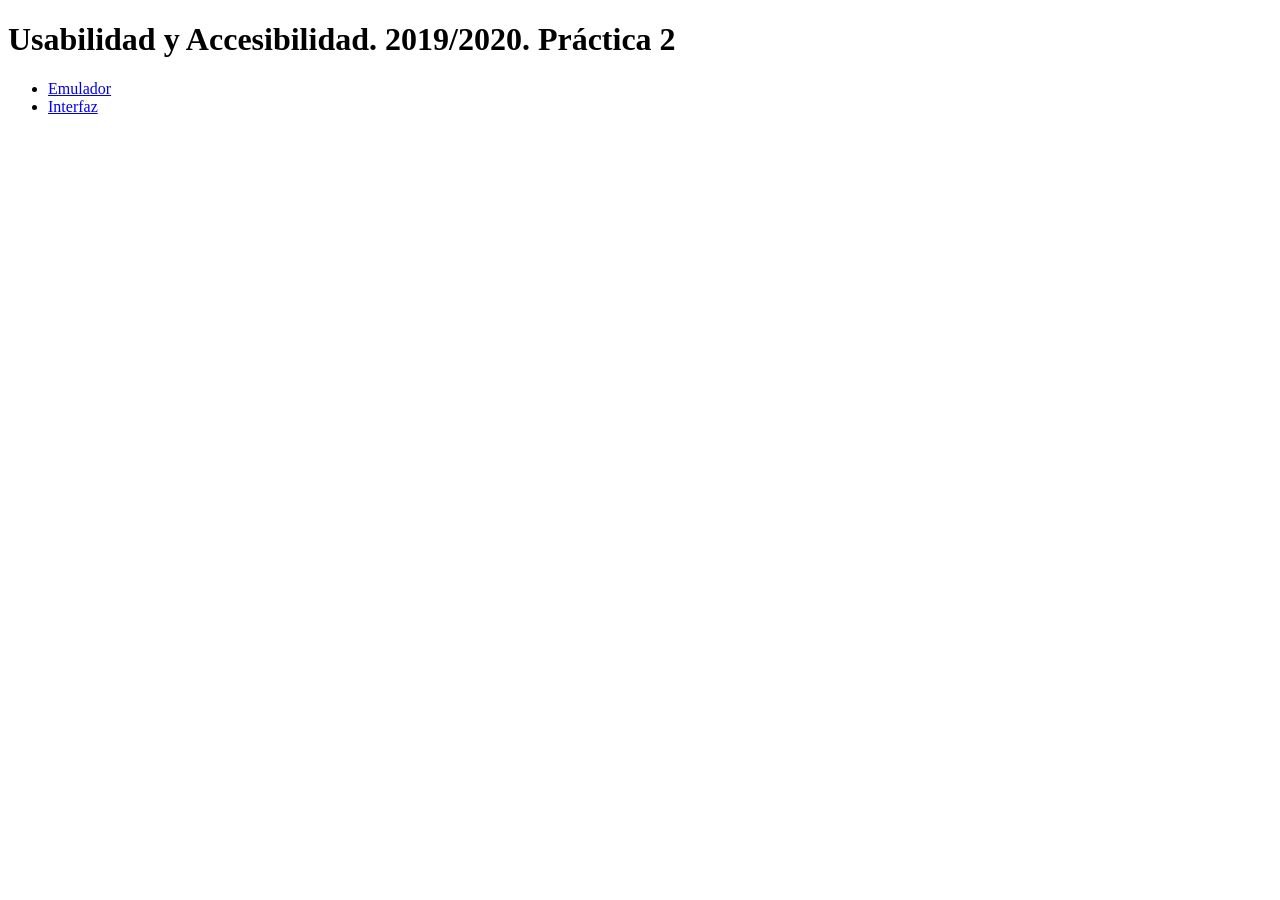
<file: cliente/index.html>
<!DOCTYPE html>
<html>
    <head>
        <meta charset="utf8">
        <title>Práctica 2 de Usabilidad y Accesibilidad 2019/2020</title>
    </head>
    <body>
        <h1>Usabilidad y Accesibilidad. 2019/2020. Práctica 2</h1>
        <ul>
            <li><a href="emulador">Emulador</a></li>
            <li><a href="interfaz">Interfaz</a></li>
        </ul>
    </body>
</html>
</file>
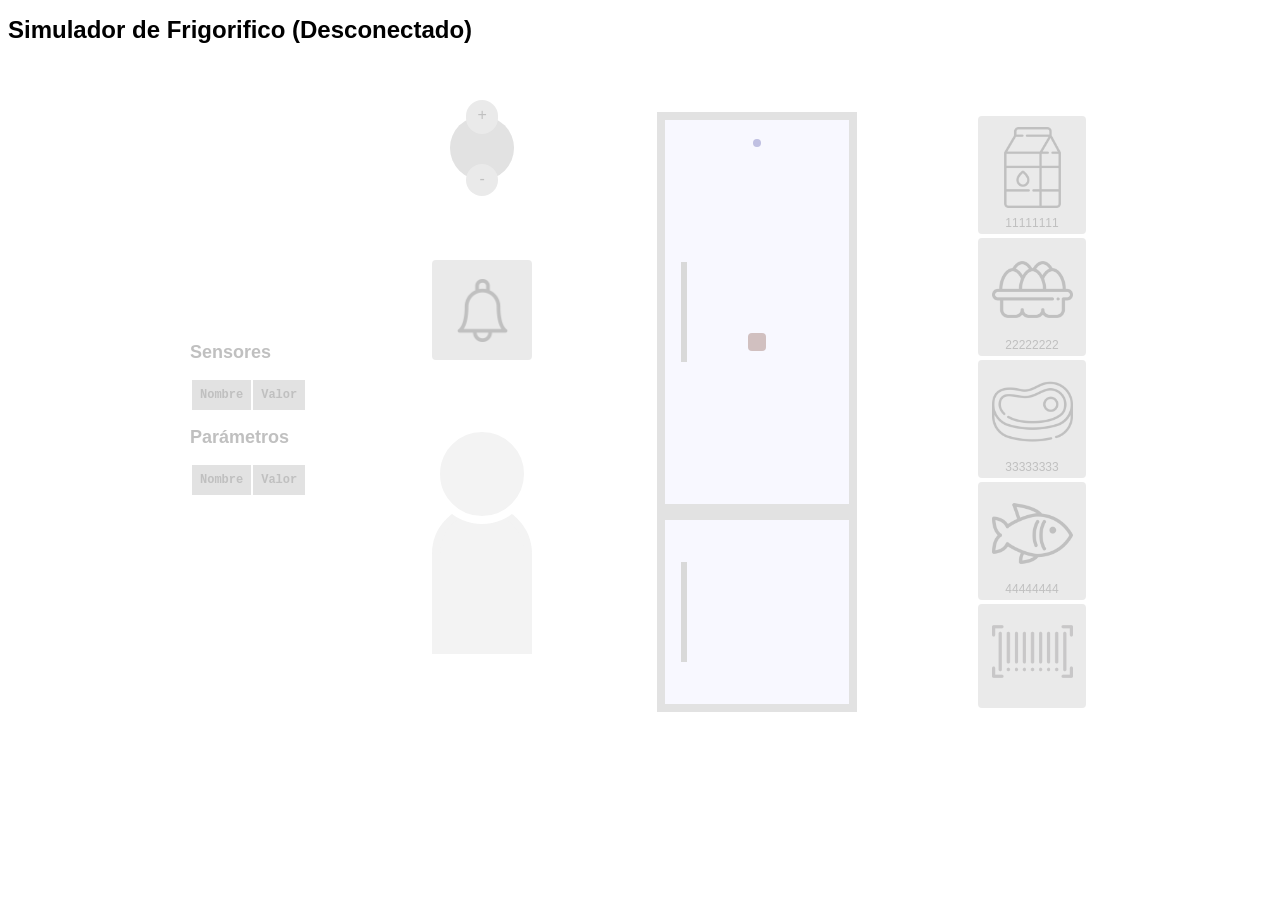
<file: cliente/emulador/index.html>
<!DOCTYPE html>
<html>

<head>
	<meta charset="utf8">
	<title>Emulador de Frigorífico</title>
	<script src="../electro.js"></script>
	<script src="js/jquery-3.4.1.min.js"></script>
	<script src="js/main.js"></script>
	<link rel="stylesheet" type="text/css" href="css/style.css">
</head>

<body>
	<h1>Simulador de Frigorifico (<span id="estado">Desconectado</span>)</h1>
	<div id="simulador" class="row desconectado">
		<div id="props">
			<div id="sensors">
				<h2>Sensores</h2>
				<table>
					<thead>
						<tr>
							<th>Nombre</th>
							<th>Valor</th>
						</tr>
					</thead>
					<tbody></tbody>
				</table>
			</div>
			<div id="parameters">
				<h2>Parámetros</h2>
				<table>
					<thead>
						<tr>
							<th>Nombre</th>
							<th>Valor</th>
						</tr>
					</thead>
					<tbody></tbody>
				</table>
			</div>
		</div>
		<div id="izq" class="pdd col">
			<div id="temp-exterior">
				<div class="valor"></div>
				<div class="mas">+</div>
				<div class="menos">-</div>
			</div>
			<div id="alarma"></div>
			<div id="usuario">
				<div id="cuerpo"></div>
				<div id="cabeza"></div>
			</div>
		</div>
		<div id="frigorifico">
			<div id="refrigerador">
				<div class="fondo"></div>
				<div class="luz"></div>
				<div class="puerta">
					<div class="tirador"></div>
					<div id="presencia" title="Sensor de presencia"></div>
					<div id="pantalla" title="Pantalla"></div>
					<div id="lector" title="Lector de códigos de barras"></div>
				</div>
			</div>
			<div id="congelador">
				<div class="fondo"></div>
				<div class="luz"></div>
				<div class="puerta">
					<div class="tirador"></div>
				</div>
			</div>
		</div>
		<div id="productos">
			<div id="leche">11111111</div>
			<div id="huevos">22222222</div>
			<div id="carne">33333333</div>
			<div id="pescado">44444444</div>
			<div id="codigo-barras"></div>
		</div>
	</div>
</body>

</html>
</file>
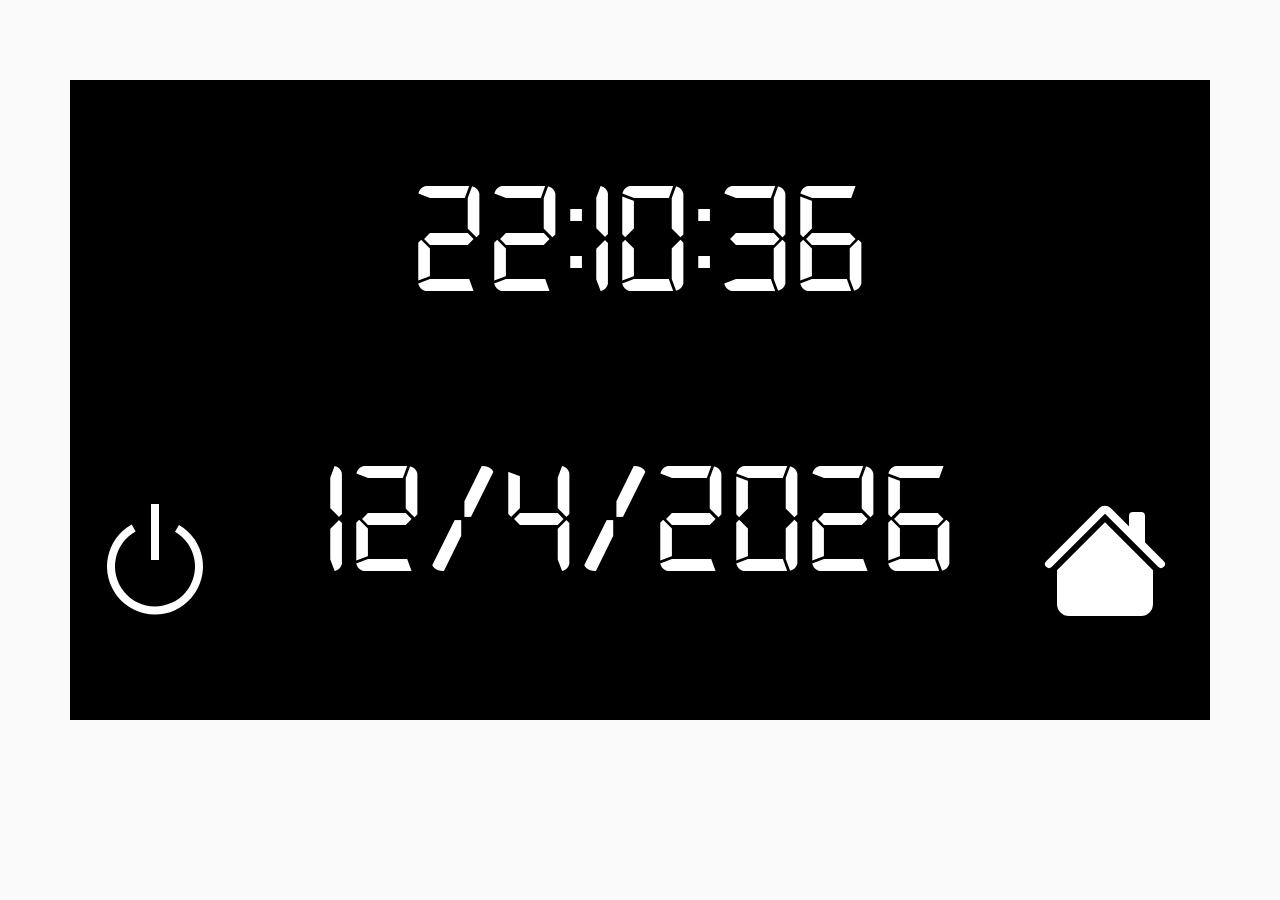
<file: cliente/interfaz/index.html>
<!DOCTYPE html>
<html>

<head>
	<meta charset="utf8">
	<meta name="viewport" content="width=device-width, initial-scale=1">
	<title>Interfaz de Frigorífico</title>
	<link rel="stylesheet" href="https://stackpath.bootstrapcdn.com/bootstrap/4.5.0/css/bootstrap.min.css" integrity="sha384-9aIt2nRpC12Uk9gS9baDl411NQApFmC26EwAOH8WgZl5MYYxFfc+NcPb1dKGj7Sk" crossorigin="anonymous">
	<link rel="stylesheet" href="style.css">
	<script src="../electro.js"></script>
	<script src="javascript.js"></script>
</head>



<body>
	<!-- 
	<button onclick="encenderLuzRefrigerador();">Encender luz refrigerador</button>
	<button onclick="apagarLuzRefrigerador();">Apagar luz refrigerador</button>
	-->
	<div class="container" id="tamPantalla">
		<!-- RELOJ QUE SOLO SE MUESTRA SI LA PANTALLA ESTÁ EN MODO 0 -->
		<div class="row h-100" id="pantalla">
			<div class="col-sm-12 my-auto divReloj">
				<div class="card card-block w-40 mx-auto" id="horaReloj"></div>
			</div>
		</div>
		<!-- ICONOS PARA BLOQUEAR PANTALLA Y PARA IR AL MENÚ + FECHA -->
		<div class="row h-100 divReloj">
			<!-- Botón apagado pantalla -->
			<div class="col-sm my-auto">
				<button class="botonesInicio" onclick="cambiarEstadoPantalla();">
					<svg class="bi bi-power" width="8em" height="8em" viewBox="0 0 16 16" fill="#ffffff" xmlns="http://www.w3.org/2000/svg">
						<path fill-rule="evenodd" d="M5.578 4.437a5 5 0 1 0 4.922.044l.5-.866a6 6 0 1 1-5.908-.053l.486.875z"/>
						<path fill-rule="evenodd" d="M7.5 8V1h1v7h-1z"/>
					</svg>
				</button>
			</div>
			<!-- Fecha -->
			<div class="col-8">
				<div class ="card card-block w-40 mx-auto" id="fechaReloj"></div>
			</div>
			<!-- Botón pantalla inicio -->
			<div class="col-sm my-auto">
				<button class="botonesInicio" onclick="irMenuInicio();">
					<svg class="bi bi-house-fill botonesInicio" width="8em" height="8em" viewBox="0 0 16 16" fill="#ffffff" xmlns="http://www.w3.org/2000/svg">
						<path fill-rule="evenodd" d="M8 3.293l6 6V13.5a1.5 1.5 0 0 1-1.5 1.5h-9A1.5 1.5 0 0 1 2 13.5V9.293l6-6zm5-.793V6l-2-2V2.5a.5.5 0 0 1 .5-.5h1a.5.5 0 0 1 .5.5z"/>
						<path fill-rule="evenodd" d="M7.293 1.5a1 1 0 0 1 1.414 0l6.647 6.646a.5.5 0 0 1-.708.708L8 2.207 1.354 8.854a.5.5 0 1 1-.708-.708L7.293 1.5z"/>
					</svg>
				</button>
			</div>

		</div>
	</div>

	<!-- NUESTROS SCRIPTS -->
	<script>
		mostrarHoraInicio();
		mostrarFecha();
	</script>
	<!-- JAVASCRIPT BOOSTRAP -->
	<script src="https://code.jquery.com/jquery-3.5.1.slim.min.js" integrity="sha384-DfXdz2htPH0lsSSs5nCTpuj/zy4C+OGpamoFVy38MVBnE+IbbVYUew+OrCXaRkfj" crossorigin="anonymous"></script>
	<script src="https://cdn.jsdelivr.net/npm/popper.js@1.16.0/dist/umd/popper.min.js" integrity="sha384-Q6E9RHvbIyZFJoft+2mJbHaEWldlvI9IOYy5n3zV9zzTtmI3UksdQRVvoxMfooAo" crossorigin="anonymous"></script>
	<script src="https://stackpath.bootstrapcdn.com/bootstrap/4.5.0/js/bootstrap.min.js" integrity="sha384-OgVRvuATP1z7JjHLkuOU7Xw704+h835Lr+6QL9UvYjZE3Ipu6Tp75j7Bh/kR0JKI" crossorigin="anonymous"></script>

</body>

</html>
</file>
<file: cliente/emulador/css/style.css>
body,
input {
    font-family: Verdana, Geneva, Tahoma, sans-serif;
    font-size: 12px;
}

#simulador { width: 900px; margin: auto; }

#simulador.desconectado { opacity: 0.25 }

#frigorifico {
    width: 200px;
}

#frigorifico>* {
    position: relative;
    width: 100%;
}

#frigorifico * {
    box-sizing: border-box;
}

#refrigerador {
    height: 400px;
}

#congelador {
    height: 200px;
}

#frigorifico > * > * {
    position: absolute;
    left: 0;
    top: 0;
    box-sizing: border-box;
    width: 100%;
    height: 100%;
}

.fondo {
    border: 8px solid #444;
}

.puerta {
    background-color: rgba(200,200,256,0.5);
    border: 8px solid #888;
}

.puerta.abierta {
    transform: skewY(20deg) translateX(25px) translateY(-36px) scaleX(0.75);
}

.luz.encendida {
    background: radial-gradient(circle, rgb(240, 193, 4) 0%, rgba(240, 193, 4, 0) 75%); 
}

#pantalla {
    position: absolute;
    width: 40%;
    height: 100%;
    top: 0;
    left: 30%;
    background-size: contain;
    background-repeat: no-repeat;
    background-position: 0 30%;
}

#presencia {
    position: absolute;
    top: 5%;
    left: calc(50% - 4px);
    width: 8px;
    height: 8px;
    background-color: #008;
    border-radius: 4px;
}

#lector {
    position: absolute;
    bottom: 40%;
    left: calc(50% - 9px);
    width: 18px;
    height: 18px;
    background-color: #400;
    border-radius: 4px;
}

.tirador {
    position: absolute;
    width: 6px;
    height: 100px;
    left: 16px;
    top: calc(50% - 50px);
    background-color: #666;
}

#pantalla.apagada { background-image: url("img/pantalla-apagada.png"); }
#pantalla.bn { background-image: url("img/pantalla-bn.png"); }
#pantalla.color { background-image: url("img/pantalla-color.png"); }

#temp-exterior { width: 64px; height: 96px; position: relative}
#temp-exterior > * { position: absolute; text-align: center;}
#temp-exterior .valor { top: 16px; left: 0; width: 64px; height: 32px; border-radius: 32px; background-color:#888; font-size: 32px; padding: 10px 0 22px 0;}
#temp-exterior .mas { top: 0; left: 16px; width: 32px; height: 16; background-color: #aaa; border-radius: 16px; padding: 6px 0 10px 0; font-size: 16px; }
#temp-exterior .menos { bottom: 0; left: 16px; width: 32px; height: 16px; background-color: #aaa; border-radius: 16px; padding: 6px 0 10px 0; font-size: 16px; }

#usuario { width: 100px; height: 300px; position: relative; }
#usuario > * { position: absolute; left: 0; box-sizing: border-box; }
#usuario.presencia > * { background-color: #060; }
#usuario.presencia > #cuerpo { border-color: black; }
#cabeza { top: 0; width: 100px; height: 100px; border-radius: 50px; background-color: #ccc; border: 8px solid #fff; }
#cuerpo { top: 80px; width: 100px; height: 150px; border-radius: 50px 50px 0 0; background-color: #ccc; border: 8px solid #ccc; }

#productos > * {
	width: 100px;
	background-size: 75%;
	background-repeat: no-repeat;
	background-position: center 30%;
	border-radius: 4px;
	padding: 100px 4px 4px 4px;
	margin: 4px;
	text-align: center;
	background-color: #aaa;
}

#alarma { width: 100px; height:100px; background-position: center center; background-size: 75%; background-color: #aaa; border-radius: 4px; background-image: url("img/alarma.png"); background-repeat: no-repeat; border: 8px solid transparent; box-sizing: border-box; }
#alarma.encendida { background-color: #faa; border-color: #800; }

#izq > * { margin: 32px 0; }

#leche { background-image: url("img/leche.png"); }
#huevos { background-image: url("img/huevo.png"); }
#carne { background-image: url("img/carne.png"); }
#pescado { background-image: url("img/pescado.png"); }
#codigo-barras { background-image: url("img/codigobarras.png"); }

.row, .col { display: flex; justify-content: space-between; align-items: center; align-content: center; }
.col { flex-direction: column; }
.row { flex-direction: row; }
.col > *, .row > * { flex: 1 1 1; }
.pdd { padding: 8px; }

table { color: #000; font-family: 'Courier New', Courier, monospace; font-size: 12px; }
th { background-color:  #888; padding: 8px; }
td { background-color: #ccc; padding: 8px; }

label { display: block;}
</file>
<file: cliente/interfaz/style.css>
@font-face {
    font-family: 'Reloj';
    src: url('fuentes/digital-7.ttf') format('truetype');
}  

body {
    background-color: #fafafa;
}

#pantalla {
    background-color: black;
}

#tamPantalla
{    
    position: relative;
    top: 5em;
    height: 20em;
    background-color: black;
}
#horaReloj {
    color: white;
    /* background-color: #cecece; */
    background-color: black;
    text-align: center;
    font-size: 10em;
    border: none;
    font-family: 'Reloj';
}

#fechaReloj {
    /* background-color: #cecece; */
    background-color: black;
    color: white;
    text-align: center;
    font-size: 10em;
    border: none;
    font-family: 'Reloj';
}

.divReloj {
    background-color: black;
}

.botonesInicio {
    background-color: rgba(0, 0, 0, 0);
    border: none;
}
.botonesInicio:focus {
    outline-color: rgb(184, 184, 184);
}
</file>
